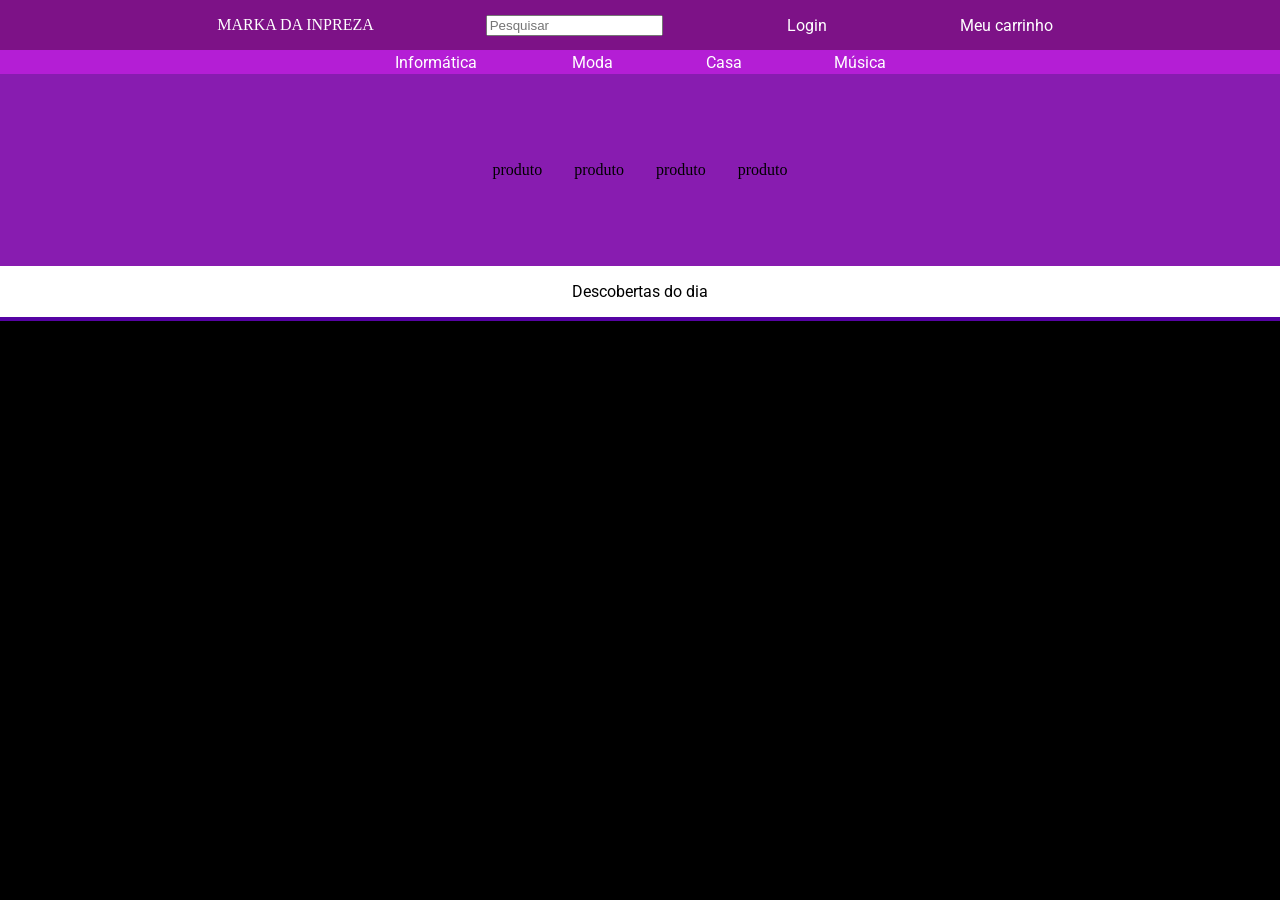
<file: index.html>
<!DOCTYPE html>
<html lang="en">
<head>
    <meta charset="UTF-8">
    <meta name="viewport" content="width=device-width, initial-scale=1.0">
    <link rel="stylesheet" href="Frontend\assets/css/style.css">
    <title>PRI</title>
</head>
<body>
    <div class="planoroxoclaro">
        <div class="marca"><p>MARKA DA INPREZA</p></div>
        <div class="Barra de pesquisa">
            <input type="text" name="pesquisa" id="pesquisa" placeholder="Pesquisar"></div>
        <div class="login">Login</div>
        <div class="carrinho"><p>Meu carrinho</p></div>
    </div>
    <div class="planoroxoescuro">
        <div class="informatica">Informática</div>
        <div class="moda">Moda</div>
        <div class="casa">Casa</div>
        <div class="musica">Música</div>
    </div>
    <div class="promocoes">
        <div class="quad1"><p>produto</p></div>
        <div class="quad2"><p>produto</p></div>
        <div class="quad3"><p>produto</p></div>
        <div class="quad4"><p>produto</p></div>
    </div>
    <div class="desc"><p>Descobertas do dia</p></div>
    <div class="purpleline"><p></p></div>
    <div class="prod">
        <div class="miniquad1"><p>Produto</p></div>
        <div class="miniquad2"><p>Produto</p></div>
        <div class="miniquad3"><p>Produto</p></div>
        <div class="miniquad4"><p>Produto</p></div>
        <div class="miniquad5"><p>Produto</p></div>
        <div class="miniquad6"><p>Produto</p></div>
    </div>
</body>
</html>
</file>
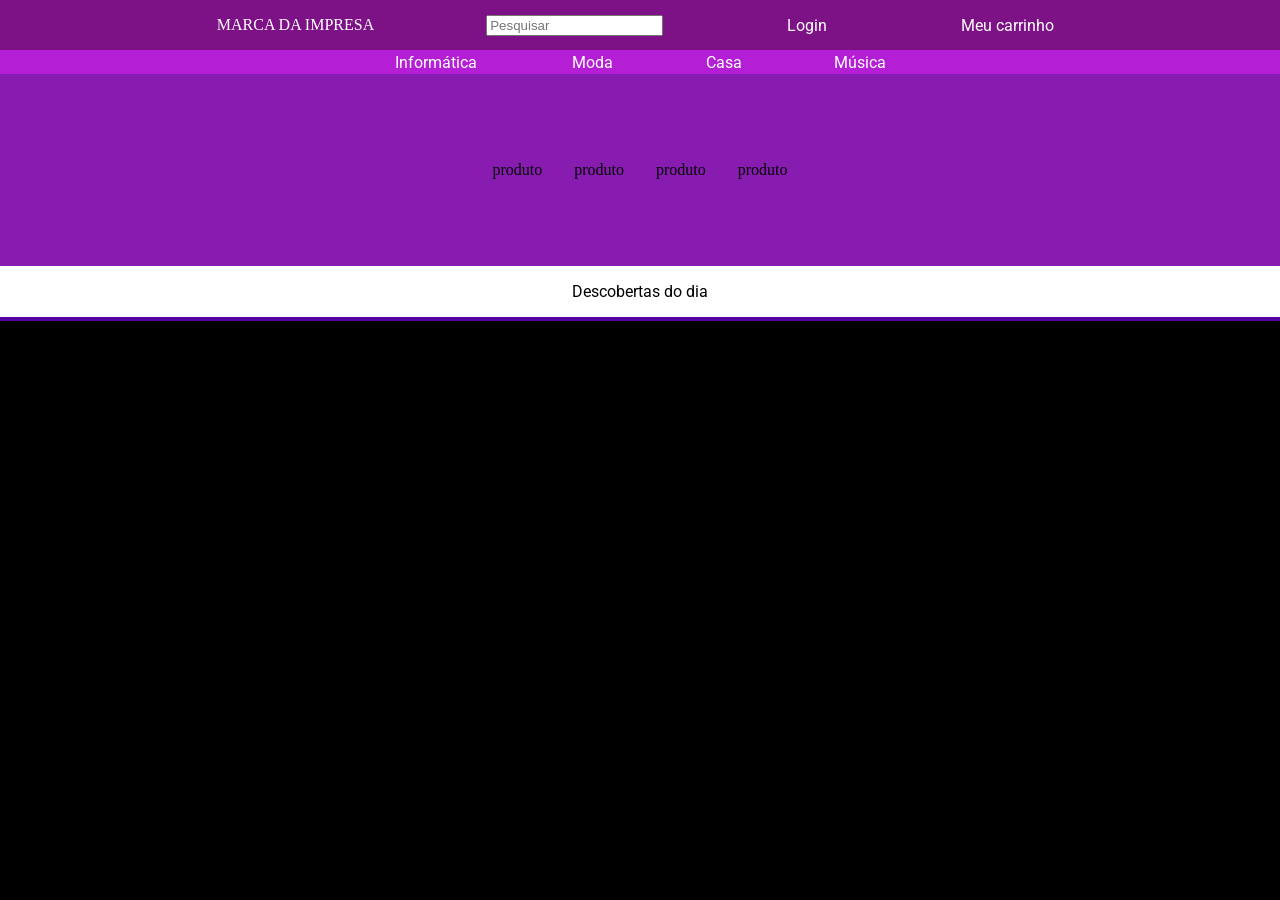
<file: Frontend/assets/css/index.html>
<!DOCTYPE html>
<html lang="en">
<head>
    <meta charset="UTF-8">
    <meta name="viewport" content="width=device-width, initial-scale=1.0">
    <link rel="stylesheet" href="style.css">
    <title>PRI</title>
</head>
<body>
    <div class="planoroxoclaro">
        <div class="marca"><p>MARCA DA IMPRESA</p></div>
        <div class="Barra de pesquisa">
            <input type="text" name="pesquisa" id="pesquisa" placeholder="Pesquisar"></div>
        <div class="login"><p>Login</p></div>
        <div class="carrinho"><p>Meu carrinho</p></div>
    </div>
    <div class="planoroxoescuro">
        <div class="informatica"><p>Informática</p></div>
        <div class="moda"><p>Moda</p></div>
        <div class="casa"><p>Casa</p></div>
        <div class="musica"><p>Música</p></div>
    </div>
    <div class="promocoes">
        <div class="quad1"><p>produto</p></div>
        <div class="quad2"><p>produto</p></div>
        <div class="quad3"><p>produto</p></div>
        <div class="quad4"><p>produto</p></div>
    </div>
    <div class="desc"><p>Descobertas do dia</p></div>
    <div class="purpleline"><p></p></div>
    <div class="prod">
        <div class="miniquad1"><p>Produto</p></div>
        <div class="miniquad2"><p>Produto</p></div>
        <div class="miniquad3"><p>Produto</p></div>
        <div class="miniquad4"><p>Produto</p></div>
        <div class="miniquad5"><p>Produto</p></div>
        <div class="miniquad6"><p>Produto</p></div>
    </div>
</body>
</html>
</file>
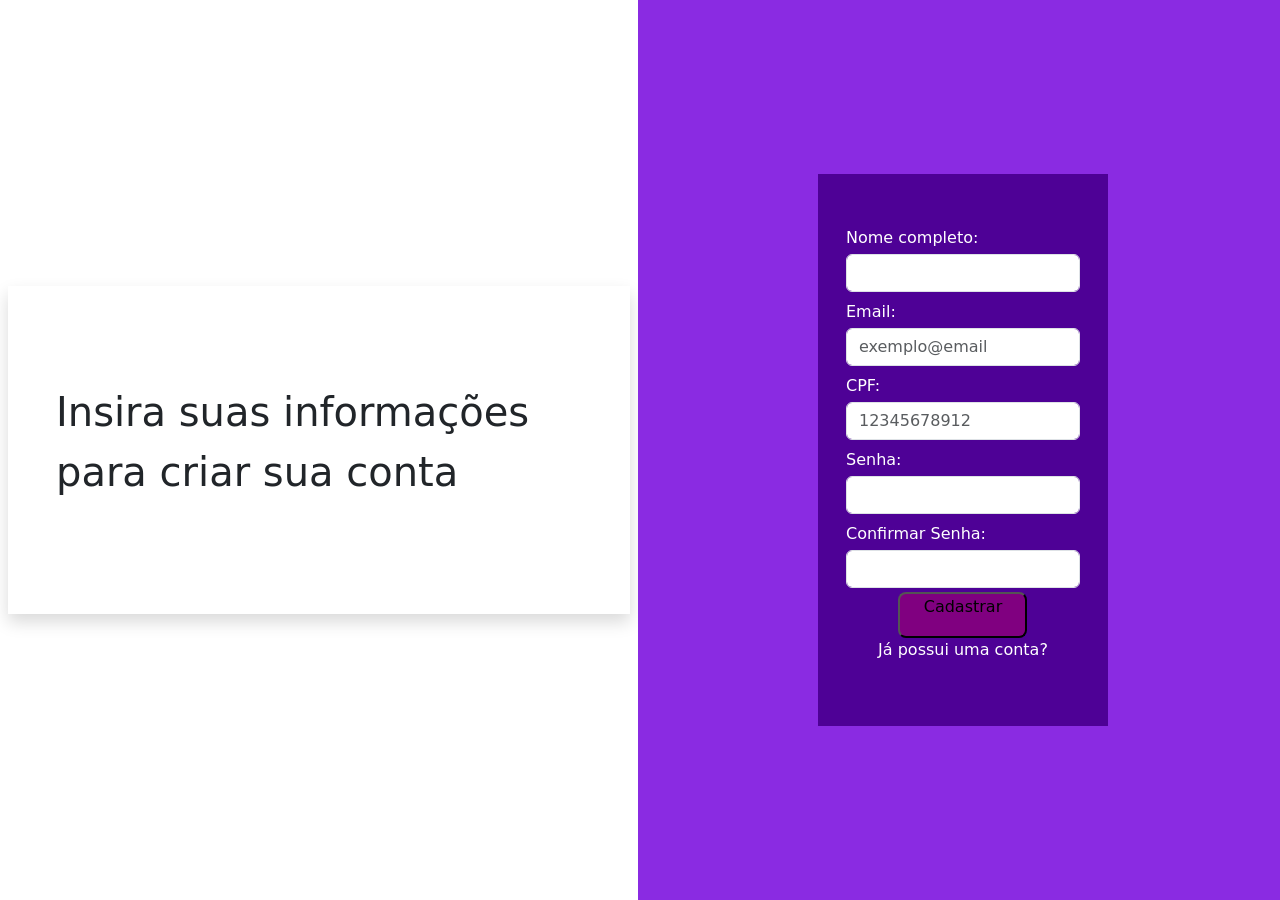
<file: Frontend/login.html>
<!DOCTYPE html>
<html lang="en">

<head>
    <meta charset="UTF-8">
    <meta name="viewport" content="width=device-width, initial-scale=1.0">
    <title>Document</title>
    <link href="https://cdn.jsdelivr.net/npm/bootstrap@5.3.8/dist/css/bootstrap.min.css" rel="stylesheet"
        integrity="sha384-sRIl4kxILFvY47J16cr9ZwB07vP4J8+LH7qKQnuqkuIAvNWLzeN8tE5YBujZqJLB" crossorigin="anonymous">
    <style>
        @import url('https://fonts.googleapis.com/css2?family=Roboto:ital,wght@0,100..900;1,100..900&display=swap');

        html,
        body {
            height: 100%;
            margin: 0;
            padding: 0;
        }

        .agrupa {
            height: 100%;
        }

        .login {
            background-color: blueviolet;
        }

        .branca {
            background-color: white;
        }

        .roxo-escuro {
            background-color: rgb(78, 1, 150);
        }

        .botao {
            background-color: purple;
            text-decoration: none;
        }

        a {
            color: white
        }

        .pointer {
            cursor: pointer;
        }
    </style>
</head>

<body>
    <div class="agrupa w-100 d-flex flex-column-reverse flex-md-row-reverse justify-content-center align-items-center">
        <div class="login d-flex justify-content-center container w-100 h-100 align-items-center flex-wrap"
            id="preencher_conta">
            <div class="preencher justify-content-center align-items-center">
                <div class="m-1 d-flex w-100 h-auto align-items-center justify-content-center p-2">
                    <div class="roxo-escuro d-flex flex-fill container mh-auto w-100 py-5 d-flex m-1 justify-content-center ">
                        <form id="form-cadastro">
                            <div class="d-flex flex-column w-auto justify-content-center w-auto align-items-center">
                                <div class="cinza d-flex flex-column m-1 container mw-auto rounded-5">
                                    <label for="cad_1" class="text-white mb-1">Nome completo:</label>
                                    <input class="form-control" type="text"id="cad_1" name="cad_1" placeholder=""></div>
                                <div class="cinza d-flex flex-column m-1 container mw-auto">
                                    <label for="cad_2" class="text-white mb-1">Email:</label>
                                    <input class="form-control" type="text" id="cad_2"name="cad_2" placeholder="exemplo@email"></div>
                                <div class="cinza d-flex flex-column m-1 container mw-auto">
                                    <label for="cad_3" class="text-white mb-1">CPF:</label>
                                    <input class="form-control" type="text" id="cad_3" name="cad_3" placeholder="12345678912"></div>
                                <div class="cinza d-flex flex-column m-1 container mw-auto">
                                    <label for="cad_4" class="text-white mb-1">Senha:</label>
                                    <input class="form-control" type="password" id="cad_4" name="cad_4" placeholder=""></div>
                                <div class="cinza d-flex flex-column m-1 container mw-auto">
                                    <label for="cad_5" class="text-white mb-1">Confirmar Senha:</label>
                                    <input class="form-control" type="password" id="cad_5" name="cad_5" placeholder=""></div>
                                
                            </div>
                            <div class="justify-content-center d-flex align-items-center">
                                <button class="botao justify-content-center align-items-center d-flex w-50 rounded-3 "
                                    type="submit" id="botaoCriar">
                                    <p>Cadastrar</p>
                                </button>
                            </div>
                            <p class="text-white pointer d-flex justify-content-center align-items-center"
                                id="alternar_criar">Já possui uma conta?</p>
                    </div>
                    </form>

                </div>
            </div>
        </div>
        <div class="branca d-flex container w-100 justify-content-center align-items-center p-2 h-100">
            <div class="insira w-auto h-auto p-5 shadow d-flex flex-wrap">
                <p class="texto fs-1 d-flex align-self-center py-5 ">Insira suas informações para criar sua conta</p>
            </div>
        </div>
    </div>
    </div>
    <script src="assets/js/login.js"></script>
</body>

</html>
</file>
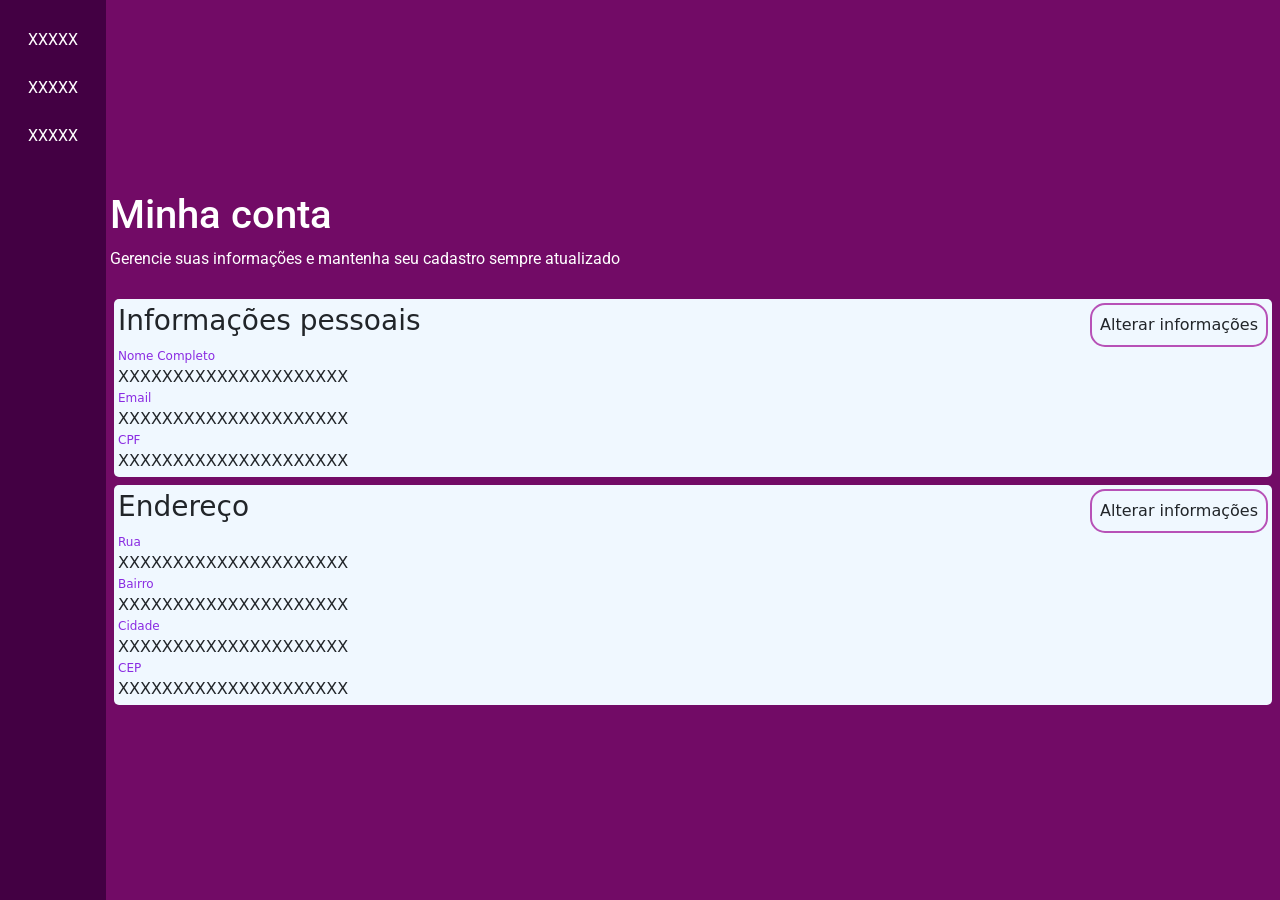
<file: Frontend/pages/dashboard.html>
<!doctype html>
<html lang="en">
    <head>
        <meta charset="UTF-8" />
        <meta name="viewport" content="width=device-width, initial-scale=1.0" />
        <link
            href="https://cdn.jsdelivr.net/npm/bootstrap@5.3.8/dist/css/bootstrap.min.css"
            rel="stylesheet"
            integrity="sha384-sRIl4kxILFvY47J16cr9ZwB07vP4J8+LH7qKQnuqkuIAvNWLzeN8tE5YBujZqJLB"
            crossorigin="anonymous"
        />
        <title>Document</title>
        <style>
            @import url("https://fonts.googleapis.com/css2?family=Roboto:ital,wght@0,100..900;1,100..900&display=swap");

            html,body {
                margin: 0;
                height: 100%;
                background-color: purple;
            }

            .agrupa {
                background-color: rgb(114, 11, 102);
            }

            .opcoes {
                background-color: rgb(67, 0, 67);
            }

            .opcao {
               color: white;
               font-family: "Roboto", sans-serif;;
            }

            .opcao:hover {
                color: rgb(249, 9, 221);
                cursor: pointer;
            }

            .branco {
                color: white;
                font-family: "Roboto", sans-serif;
            }

            .preencher{
                background-color: aliceblue;
                border-radius: 5px;
            }

            .Alterar{
                border: solid 2px rgb(183, 81, 183);
                border-radius: 15px;
            }

            .Alterar:hover{
                background-color:  rgb(135, 58, 135);;
                cursor: pointer;
                color: white;
            }
            span{
                font-size: 12px;
                color: blueviolet;
            }
        </style>
    </head>
<body>
    <div class="agrupa d-flex w-100 h-100 justify-content-start">
        <div class="opcoes p-3 mw-auto mh-100 d-flex flex-column">

            <div class="opcao container p-1 m-2 mb-2">
                <div>XXXXX</div>
            </div>

            <div class="opcao container p-1 m-2 mb-2">
                <div>XXXXX</div>
            </div>

            <div class="opcao container p-1 m-2 mb-2">
                <div>XXXXX</div>
            </div>
                    
        </div>

        <div class="info m-1 d-flex w-100 mh-auto flex-column align-self-center">
            <div class="branco flex-wrap d-flex justify-content-start flex-column">
                <h1>Minha conta</h1>   
                Gerencie suas informações e mantenha seu cadastro sempre atualizado
            </div>
            
            <br>

            <div class="preencher w-auto mh-auto m-1 p-1 flex-fill d-flex justify-content-center flex-wrap flex-column">

                <div class="w-auto d-flex justify-content-between flex-wrap align-items-center">
                    <h3 class="d-flex">Informações pessoais</h3>
                    <div class="Alterar d-flex align-self-center flex-wrap p-2">Alterar informações</div>
                </div>

                <div class="d-flex flex-column">
                    <span>Nome Completo</span>
                    <div class="d-flex flex-wrap">XXXXXXXXXXXXXXXXXXXXX</div>
                </div>

                <div class="d-flex flex-column">
                    <span>Email</span> 
                    <div class="d-flex flex-wrap">XXXXXXXXXXXXXXXXXXXXX</div>
                </div>

                <div class="d-flex flex-column">
                    <span>CPF</span> 
                    <div class="d-flex flex-wrap">XXXXXXXXXXXXXXXXXXXXX</div>
                </div>       

            </div>

            <div class="preencher w-auto m-1 mh-auto p-1 flex-fill d-flex justify-content-center flex-wrap flex-column">
                <div class="w-auto d-flex justify-content-between flex-wrap align-items-center">
                <h3 class="d-flex">Endereço</h3>
                <div class="Alterar p-2 d-flex align-self-center">Alterar informações</div>
                </div>
                <div class="d-flex flex-column">
                    <span>Rua</span>
                    <div class="d-flex flex-wrap">XXXXXXXXXXXXXXXXXXXXX</div>
                </div>
                <div class="d-flex flex-column">
                    <span>Bairro</span>
                    <div class="d-flex flex-wrap">XXXXXXXXXXXXXXXXXXXXX</div>
                </div>
                <div class="d-flex flex-column">
                    <span>Cidade</span>
                    <div class="d-flex flex-wrap">XXXXXXXXXXXXXXXXXXXXX</div>
                </div>
                <div class="d-flex flex-column">
                    <span>CEP</span>
                    <div class="d-flex flex-wrap">XXXXXXXXXXXXXXXXXXXXX</div>
                </div>
            </div>
        </div>
    </div>
</body>
</html>
</file>
<file: Frontend/assets/css/style.css>
@import url('https://fonts.googleapis.com/css2?family=Roboto:ital,wght@0,100..900;1,100..900&display=swap');


body {
    margin: 0;
    padding: 0;
    background-color:black;
}
/*Div do topo*/
.planoroxoclaro{
    width: max;
    height: max;
    background-color: rgb(125, 18, 135);
    display: flex;
    justify-content: center;
    align-items: center;
    gap: 7em;
    flex-direction: row;
}
.login{
height: 2.2em;
width: 4em;
justify-content: center;
align-items: center;
display: flex;
color: white;
font-family:  "Roboto", sans-serif;
border-radius: 7px;
}
.login:hover{
    background-color: rgb(53, 0, 65);
    cursor: pointer;
}
.carrinho{
    color: white;
    height: 2.2em;
    width: 7em;
    justify-content: center;
    align-items: center;
    display: flex;
    color: white;
    font-family:  "Roboto", sans-serif;
    border-radius: 7px;
}
.carrinho:hover{
background-color: rgb(53, 0, 65);
cursor: pointer;
}
.marca{
    color: white;
}
/*------------------------------------------------*/

/*Segunda div*/
.planoroxoescuro{
    width: max;
    height: 1.5em;
    background-color: rgb(180, 30, 213);
    display: flex;
    justify-content: center;
    align-items: center;
    flex-direction: row;
    gap: 5em;
}
.informatica{
    color: white;
    width: 6em;
    height: 1.5em;
    font-family: "Roboto", sans-serif;
    justify-content: center;
    align-items: center;
    display: flex;
    border-radius: 10px;
}
.informatica:hover{
    background-color: rgb(142, 26, 168);
    cursor: pointer;
}
.moda{
    color: white;
    padding: max-content;
    width: 3.5em;
    height: 1.5em;
    font-family: "Roboto", sans-serif;
    justify-content: center;
    align-items: center;
    display: flex;
    border-radius: 10px;
}
.moda:hover{
    background-color: rgb(142, 26, 168);
    cursor: pointer;
}
.casa{
    color: white;
    padding: max-content;
    width: 3em;
    height: 1.5em;
    font-family: "Roboto", sans-serif;
    justify-content: center;
    align-items: center;
    display: flex;
    border-radius: 10px;
}
.casa:hover{
        background-color: rgb(142, 26, 168);
        cursor: pointer;
}
.musica{
    color: white;
    padding: max-content;
    width: 4em;
    height: 1.5em;
     font-family: "Roboto", sans-serif;
    justify-content: center;
    align-items: center;
    display: flex;
    border-radius: 10px;
}
.musica:hover{
        background-color: rgb(142, 26, 168);
        cursor: pointer;
}
/*-------------------------------------------------*/

/*Terceira div*/
.promocoes{
    background-color: rgb(136, 28, 176);
    width: max;
    height: 12em;
    display: flex;
    justify-content: center;
    align-items: center;
    gap: 2em;
    flex-direction: row;
}
.quad{
    background-color: purple;
    border-radius: 10px;
    width: 3.2em;
    height: 3.2em;
    display: flex;
    justify-content: center;
    align-items: center;
    padding: 2em;
}

.quad:hover{
    cursor: pointer;
}
.imgpromo{
    width: 6.2em;
    height: 6.2em;
    border-radius: 10px;
}

/*------------------------------------------*/

/*Descobertas e a linha roxa*/
.desc{
    justify-content: center;
    align-items: center;
    display: flex;
    flex-direction: column;
    width: max;
    height: auto;
    background-color: white;
    font-family:  "Roboto", sans-serif;
}
.textodades{
    color: black;
    width: max-content;
}
.purpleline{
    width: max;
    padding: 1px;
    height: 2px;
    background-color: rgb(86, 3, 163);
}
/*-------------------------------------------*/

/*Última div*/

.prod{
    justify-content: center;
    align-items: center;
    display: flex;
    flex-direction: row;
    height: max;
    width: max;
    gap: 4em;
    margin-top: 1em;
    flex-wrap: wrap;
}
.miniquad{
    padding: 0.5em;
    background-color:white;
    border-radius: 8px;
    border: solid rgb(180, 30, 213);
    width: 10em;
    display: flex;
    flex-direction: column;
}
.miniquad:hover{
    cursor: pointer;
}
.preco{
    font-size: 1.2em;
}
.nome{
    font-size: 1.5em;
}
.imgprod{
    border-radius: 10px;
    height: 8.2em;
    width: 8.2em;
}
.imagemprod{
    justify-content: center;
    display: flex;
    align-items: center;
}
</file>
